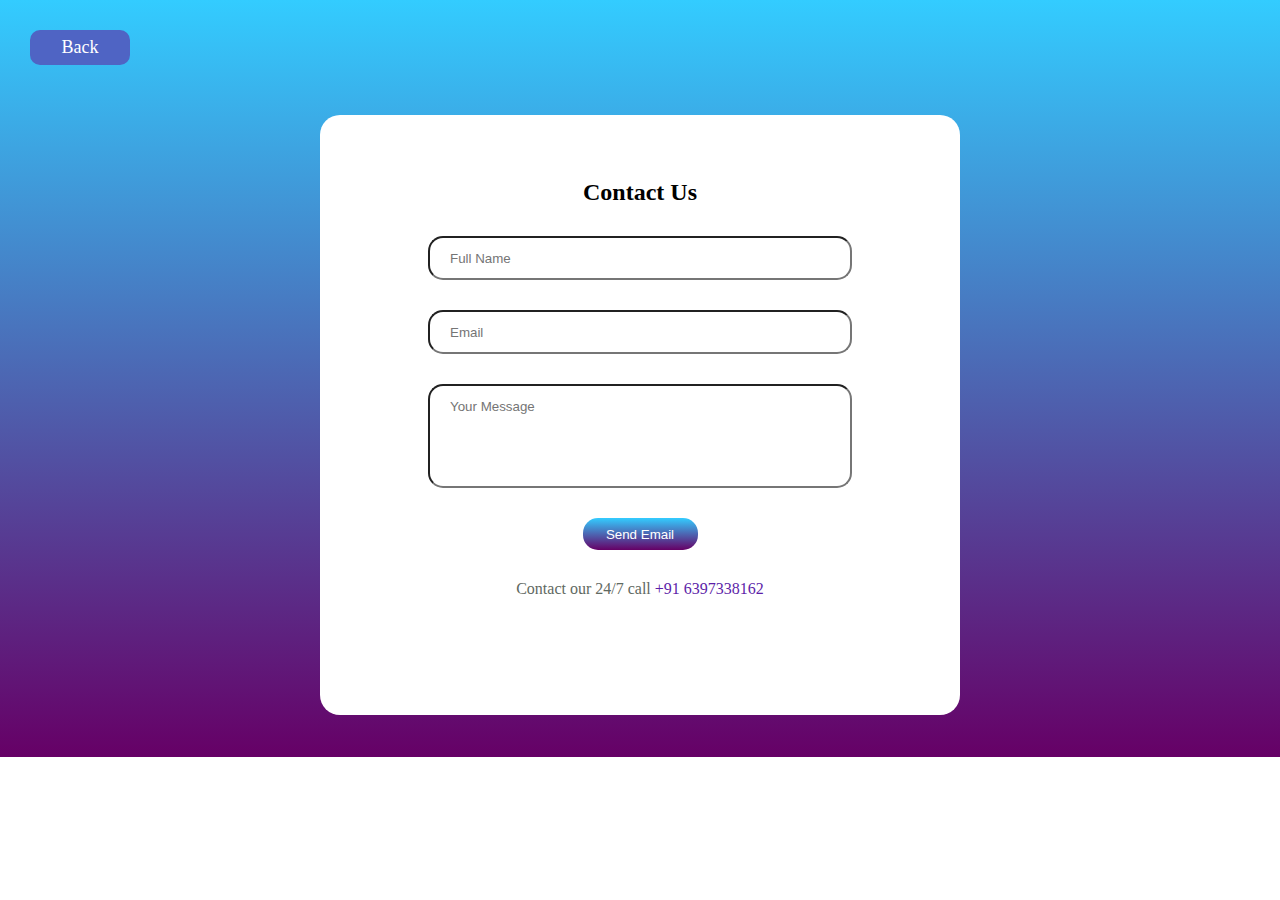
<file: contact.html>
<!doctype html>
<html>
<head>
<title>Template 11</title>
<link rel="stylesheet" href="https://cdnjs.cloudflare.com/ajax/libs/font-awesome/6.1.1/css/all.min.css" integrity="sha512-KfkfwYDsLkIlwQp6LFnl8zNdLGxu9YAA1QvwINks4PhcElQSvqcyVLLD9aMhXd13uQjoXtEKNosOWaZqXgel0g==" crossorigin="anonymous" referrerpolicy="no-referrer" />
<link rel="stylesheet" href="assets/css/style.css">
</head>
<body>

<div class="c-container">

<a class="c-a" href="index.html"><div class="c-back">
	<i class="fa-solid fa-circle-left"></i>  Back
</div></a>

<div class="c-box">
	
	<div class="c-content">
		<h2>Contact Us</h2>
		<input class="c-t1" type="text" placeholder="Full Name"> <br>
		<input class="c-t2" type="text" placeholder="Email"> <br>
		<input class="c-t3" type="text" placeholder="Your Message"> <br>
		<button class="c-btn" type ="button">Send Email</button>
		<p class="c-para">Contact our 24/7 call<span class="c-contact"> +91 6397338162 <span></p>
	</div>
	
</div>

</div>


</body>
</html>
</file>
<file: assets/css/style.css>
*{
	margin:0px;
	padding:0px;
}
header{
	height:100px;
	width:100%;
	background-color:#f0f2f5;
}
.logo_div{
	float:left;
}
.logo{
	padding-top: 14px;
    padding-left: 61px;
    height: 70px;
    width: 180px;
}
.nav{
	float:right;
	height:100px;
	width:60%;
}
.nav ul{
	line-height:100px;
	padding-left:20px;
}
.nav ul li{
	display:inline;
	list-style:none;
	padding-left:50px;
}
.nav ul li a{
	color:black;
	text-decoration:none;
	
}
.nav ul li a:hover{
	color:maroon;
	text-decoration:underline;
}
.banner{
	background-image:url('https://venngage-wordpress.s3.amazonaws.com/uploads/2018/09/White-Desk-Simple-Background-Image-.jpg');
	height:700px;
	width:100%;
	background-size:cover;
}
.content1{
	width: 40%;
    padding-left: 40%;
    padding-top: 15%;
    height: 400px;
}
.space{
	margin-bottom:10px;
}
.heading1{
	font-size: 64px;
    background-color: yellow;
    width: 65%;
    padding-left: 5px;
}
.heading2{
	font-size:64px;
	background-color:yellow;
	width: 103%;
    padding-left: 5px;
	margin-top:5px;
}
.para1{
	width:50%;
	background-color:#2c2f33;
	color:white;
	font-size:25px;
	padding-left:5px;
}
.para2{
	width:45.50%;
	background-color:#2c2f33;
	color:white;
	font-size:25px;
	margin-top:1px;
	padding-left:5px;
}
.para3{
	width:36.50%;
	background-color:#2c2f33;
	color:white;
	font-size:25px;
	margin-top:1px;
	padding-left:5px;
}
.btn1{
	width: 140px;
    height: 40px;
    font-size: 18px;
    margin-top: 8%;
    margin-left: 85px;
    background-color: black;
    color: white;
    border-bottom: 2px solid yellow;
}
.btn1:hover{
	cursor:pointer;
	color:yellow;
}
.section{
	width:100%;
	height:500px;
	background-color:#f0f2f5;
	padding-top:40px;
}
.heading3{
	font-size:30px;
	text-align:center;
	padding-top:10PX;
	color:#323436;
}
.para4{
	text-align:center;
	font-size:20px;
}
.card{
	width:100%;
	height:300px;
	padding-top:25px;
	
}
.card1{
	height:300px;
	width:300px;
	float:left;
	margin-left:77px;
}
.card1-img{
	height:210px;
	width:100%;
}
.heading4{
	text-align: center;
    padding-top: 15px;
    background-color: #323436;
    color: white;
    padding-bottom: 15px;
}
.gallery{
	height:1550px;
	width:100%;
	background-color:#f0f2f5;
}
.our-work{
	float: left;
    font-size: 23px;
    position: relative;
    bottom: 15px;
    left: 60px;
    background-color: #323436;
    color: yellow;
    height: 32px;
    width: 140px;
    text-align: center;
    line-height: 32px;
}
.para5{
	float: left;
    position: relative;
    top: 40px;
    right: -22%;
    font-size: 20px;
}
.images{
	float:left;
	width:100%;
	padding-top:70px;
}
.left{
	height:40%;
	float:left;
	padding-left:10px;
}
.img1{
	width:460px;
}
.img2{
	width:460px;
}
.img4{
	width:460px;
}
.img5{
	width:460px;
	padding-left:2px;
}
.mid{
	float:right;
}
.img10{
	 width: 430px;
    height: 490px;
}
.img11{
	width: 490px;
    height: 250px;
}
.img14{
	width: 490px;
    height: 236px;
}
.right{
	float:right;
	width:40%;
	padding-right:10px;
}
.img3{
	width:100%;
}
.company{
	height:300px;
	width:100%;
	background-color:#f0f2f5;
}
.OUR-CLIENTS{
	width: 140px;
    font-size: 20px;
    left: 45px;
}
.company-name{
	height:100px;
	width:100%;
	padding-top:150px;
}
.size{
	height:70px;
	width:190px;
	margin-left:25px;
	border:2px solid #54585e;
	border-radius:3px;
}
.footer{
	height:500px;
	width:100%;
	background-color:#353436;	
	float:left;
}
.left2{
	height:450px;
	width:32%;
	padding-left: 30px;
	padding-top: 20px;
	float:left;	

}
.white{
	color:white;
}
.btn2{
	width: 110px;
    height: 30px;
    font-size: 15px;
    margin-top: 15px;
    background-color: black;
    color: white;
    border-bottom: 2px solid yellow;
    margin-bottom: 15px;
}
.photo{
	padding-top:10px;
	height: 190px;
    width: 97%;
}
.allphoto{
	height: 90px;
    width: 32%;
}
.mid2{
	height:450px;
	width:28%;
	padding-left: 80px;
	padding-top: 20px;
	float:left;
}
.right2{
	height:450px;
	width:30%;
	padding-left: 40px;
	padding-top: 20px;
	float:left;	
}
.padding-left{
	padding-left:34px;
}

.fa-twitter{
	font-size:25px;
	color:white;
	position:relative;
	top: 8px;
    right: 10px;
}
.day{
	font-size:10px;
	padding-top:4px;
	color:yellow;
}
.social{
	font-size:23px;
}
.ic{
	font-size:30px;
	background-color:white;
	color:black;
}
.ico{
margin-left:20px;
}

.fa-location-dot{
	background-color: black;
    font-size: 18px;
    height: 22px;
    width: 19px;
    line-height: 29px;
    padding-top: 4px;
    padding-left: 4px;
}
.fa-whatsapp-square{
	background-color:white;
	color:black;
	font-size:30px;
	position: relative;
    top: 5px;
}
.num{
	padding-left:80px;
}
.fa-square-envelope{
	font-size:30px;
	background-color:black;
}
.follow{
	padding-top:40px;
}
.t1{
	margin-top:30px;
	height:20px;
	background:transparent;
	border-bottom:2px solid yellow;
	border-top:none;
	border-left:none;
	border-right:none;
}
.fa-envelope{
	color: black;
    font-size: 29px;
    position: relative;
    top: 6px;
    left: 8px;
}

/*          -------    Contact CSS      -------         */

.c-container{
	height:757px;
	width:100%;
	background: linear-gradient(to bottom, #33ccff 0%, #660066 100%);
}
.c-back{
	width:100px;
	background-color:#4f64c4;
	position:relative;
	top:30px;
	left:30px;
	text-align:center;
	line-height:35px;
	border-radius:10px;
	
}
.c-a{
	text-decoration:none;
	font-size:18px;
	color:white;
	
}
	
.c-box{
	height: 600px;
    width: 50%;
    background-color: white;
    position: relative;
    top: 80px;
    left: 25%;
    right: 200px;
    border-radius: 20px;
}
	
.c-content{
	text-align:center;
	padding-top:10%;
}
.c-t1{
	height: 40px;
    width: 400px;
    border-radius: 15px;
    padding-left: 20px;
	margin-top: 30px;
}
.c-t2{
	height: 40px;
    width: 400px;
    border-radius: 15px;
    padding-left: 20px;
	margin-top: 30px;
}
.c-t3{
	height: 40px;
    width: 400px;
    border-radius: 15px;
    padding-left: 20px;
	margin-top: 30px;
	padding-bottom: 60px;
}
.c-btn{
	height: 32px;
    width: 115px;
    border-radius: 15px;
    margin-top: 30px;
	background: linear-gradient(to bottom, #33ccff 0%, #660066 100%);
	color: white;
    border: none;
}
.c-btn:hover{
	color:#e9ddf0;
	cursor:pointer;
}
.c-para{
	margin-top:30px;
	color:#5f6962;
}
.c-contact{
	color:#5d1ea8
}
</file>
